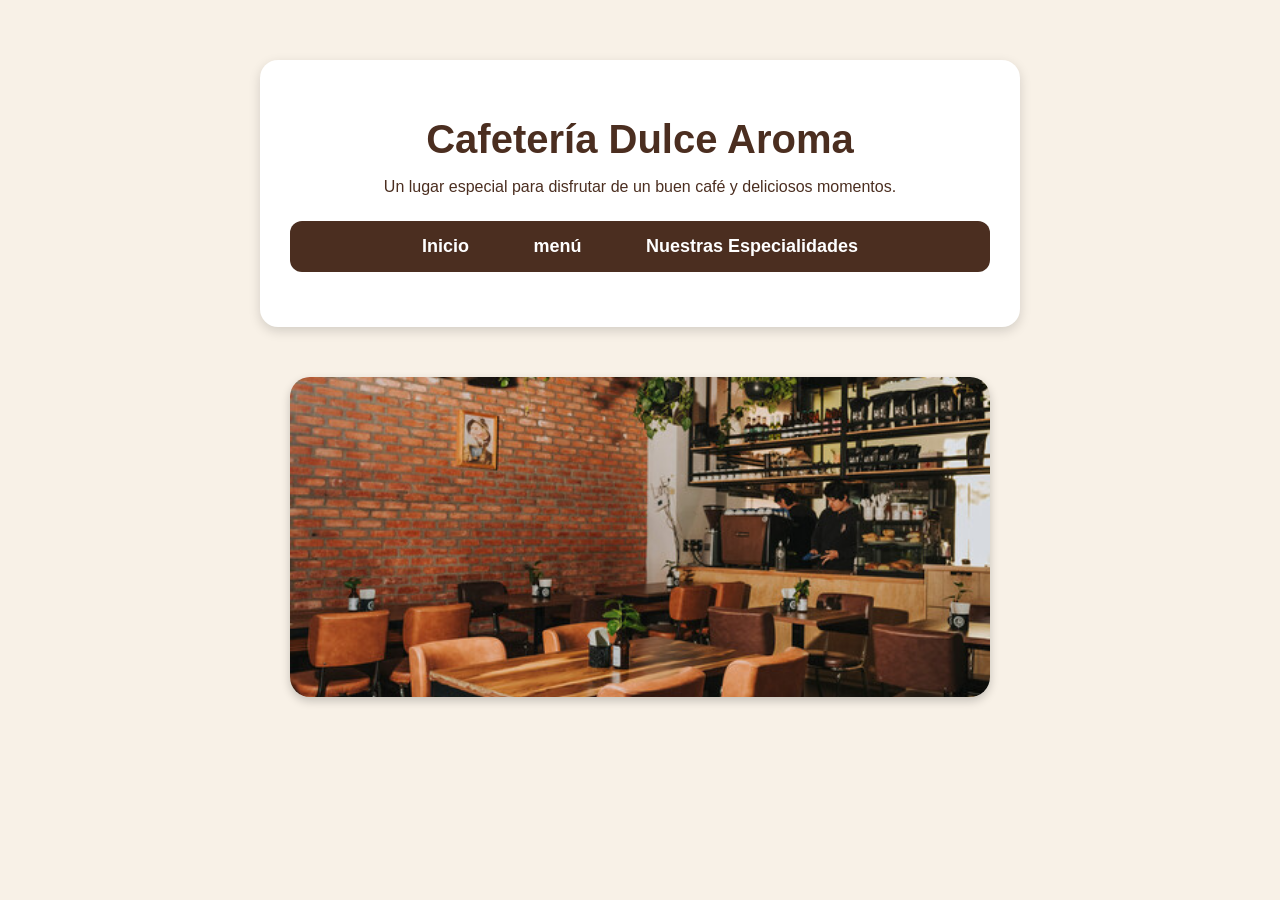
<file: index.html>
<!DOCTYPE html>
<html lang="es">
    <head>
        <title>Cafetería Dulce Aroma</title>
        <link rel="stylesheet" href="style.css">
    </head>
    <body>
        <div class="bienvenida">
        <h1>Cafetería Dulce Aroma</h1>
        <p>Un lugar especial para disfrutar de un buen café y deliciosos momentos.</p>

        <nav>
            <a href="index.html">Inicio</a>
            <a href="menu.html">menú</a>
            <a href="especialidades.html">Nuestras Especialidades</a>
            </nav>
        </div>

        <img class="imagen-principal"src="imagenes/cafetaria.jpeg" alt="Interior de la cafetería Dulce Aroma">
    </body>
</html>
</file>
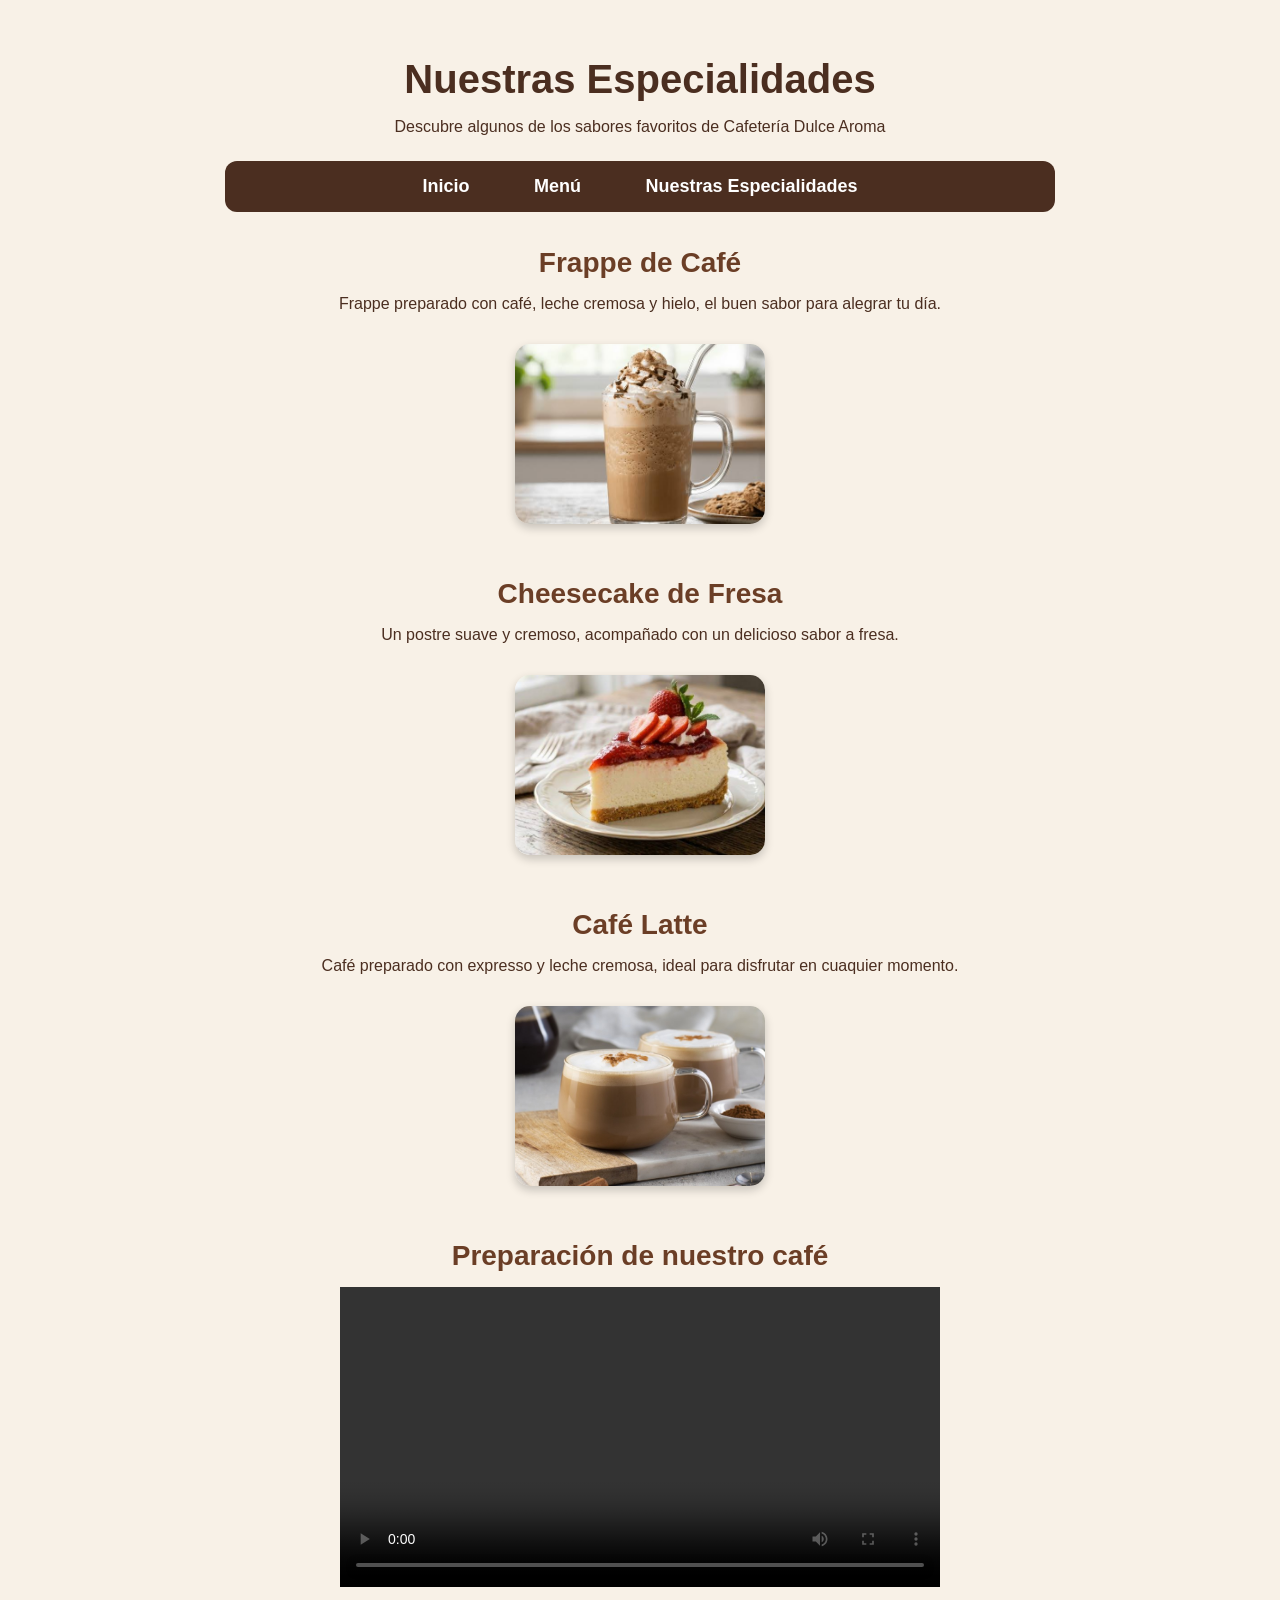
<file: especialidades.html>
<!DOCTYPE html>
<html lang="es">
    <head>
        <title>Nuestras Especialidades - Cafetería Dulce Aroma</title>
        <link rel="stylesheet" href="style.css">
    </head>
    <body>
        <h1>Nuestras Especialidades</h1>
        <p>Descubre algunos de los sabores favoritos de Cafetería Dulce Aroma</p>
        <nav>
            <a href="index.html">Inicio</a>
            <a href="menu.html">Menú</a>
            <a href="especialidades.html">Nuestras Especialidades</a>
        </nav>

        <div class="Especialidad">
        <h2>Frappe de Café</h2>
        <p>Frappe preparado con café, leche cremosa y hielo, el buen sabor para alegrar tu día.</p>
        <img src="imagenes/Frappe.jpg" alt="Frappé de Café">
        </div>
         
        <div class="Especialidad">
        <h2>Cheesecake de Fresa</h2>
        <p>Un postre suave y cremoso, acompañado con un delicioso sabor a fresa.</p>
        <img src="imagenes/cheesecake.jpg" alt="Cheesecake de Fresa">
        </div>

        <div class="Especialidad">
        <h2>Café Latte</h2>
        <p>Café preparado con expresso y leche cremosa, ideal para disfrutar en cuaquier momento.</p>
        <img src="imagenes/Cafe Latte.jpeg" alt="Café Latte">
        </div>
        <h2>Preparación de nuestro café</h2>

        <video controls width="600"><source src="imagenes/15483-264671695_medium.mp4" type="video/mp4">
        </video>
</body>
</html>
</file>
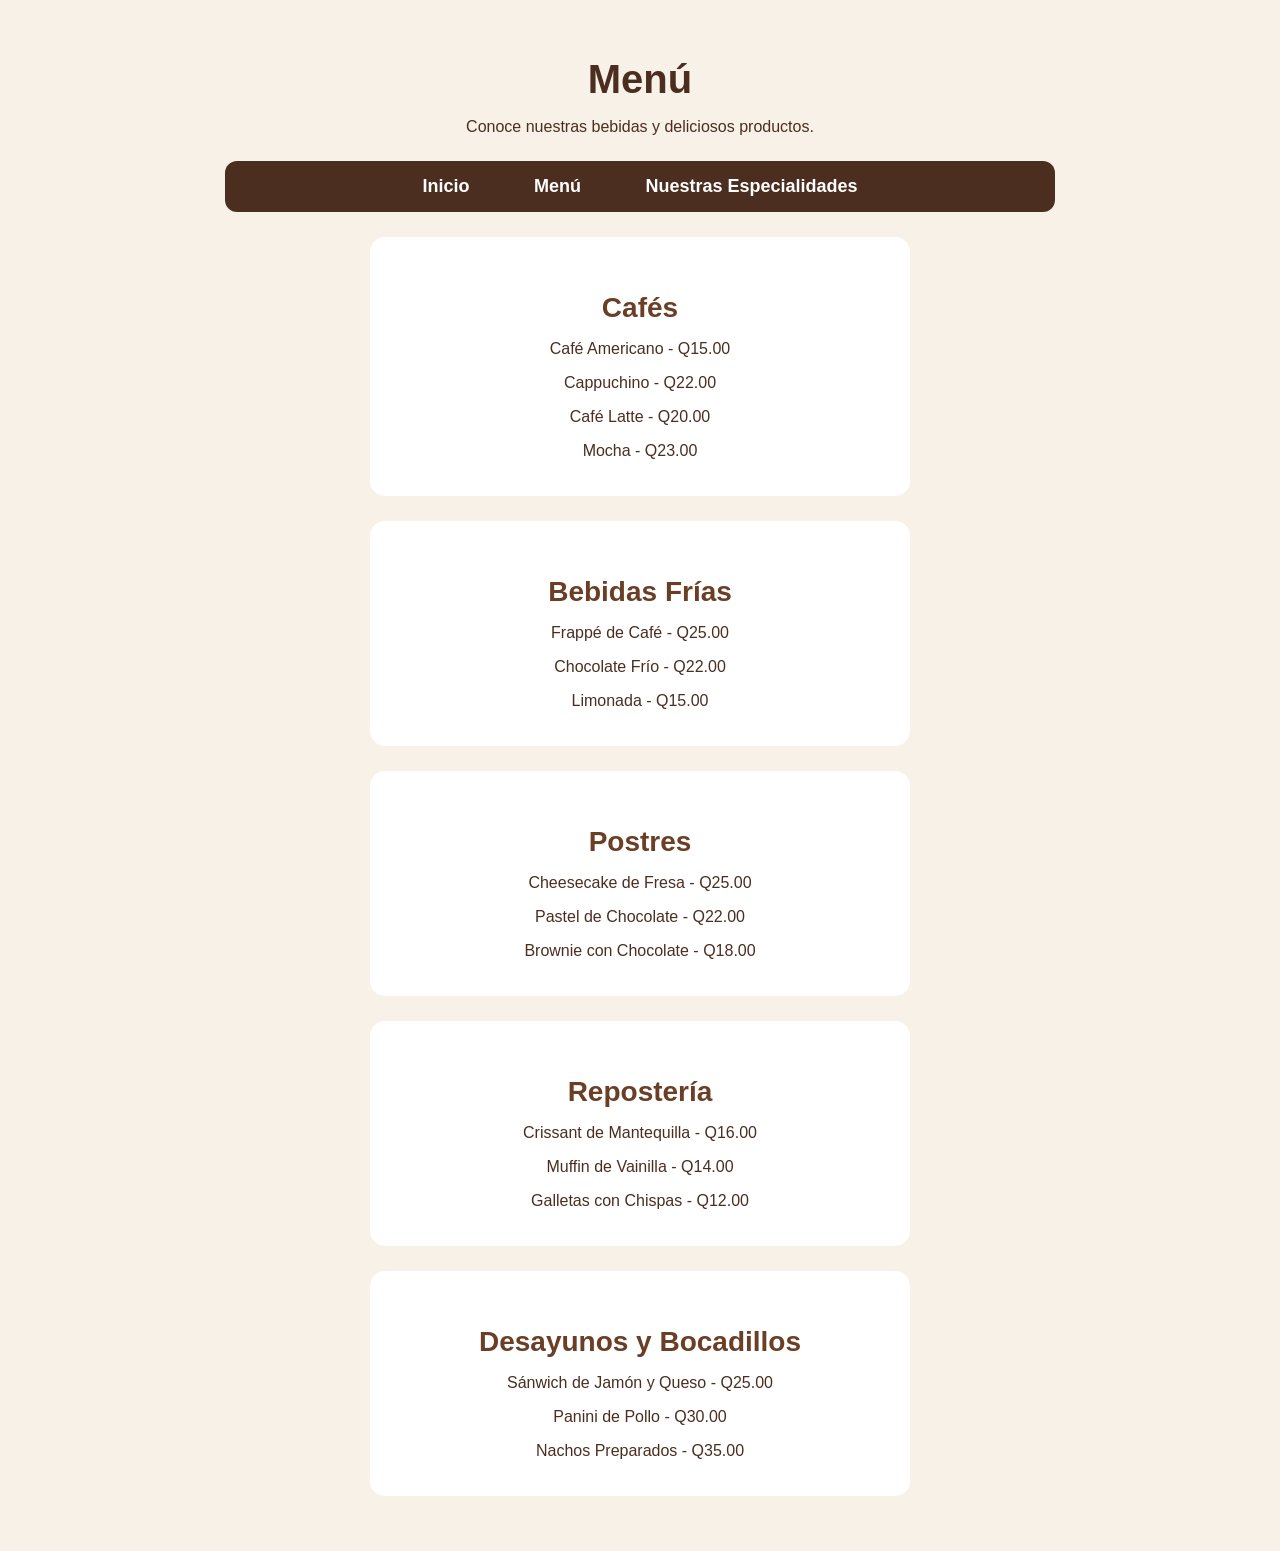
<file: menu.html>
<!DOCTYPE html>
<html lang="es">
    <head>
        <title>Menú - Cafetería Dulce Aroma</title>
        <link rel="stylesheet" href="style.css">
    </head>
    <body>
        <h1>Menú</h1>
        <p>Conoce nuestras bebidas y deliciosos productos.</p>
        <nav>
            <a href="index.html">Inicio</a>
            <a href="menu.html">Menú</a>
            <a href="especialidades.html">Nuestras Especialidades</a>
        </nav>
    </body>
    <div class="categoria">
    <h2>Cafés</h2>
    <p>Café Americano - Q15.00</p>
    <p>Cappuchino - Q22.00</p>
    <p>Café Latte - Q20.00</p>
    <p>Mocha - Q23.00</p>
    </div>

    <div class="categoria">
    <h2>Bebidas Frías</h2>
    <p>Frappé de Café - Q25.00</p>
    <p>Chocolate Frío - Q22.00</p>
    <p>Limonada - Q15.00</p>
    </div>

    <div class="categoria">
    <h2>Postres</h2>
    <p>Cheesecake de Fresa - Q25.00</p>
    <P>Pastel de Chocolate - Q22.00</P>
    <p>Brownie con Chocolate - Q18.00</p>
    </div>

    <div class="categoria">
    <h2>Repostería</h2>
    <p>Crissant de Mantequilla - Q16.00</p>
    <P>Muffin de Vainilla - Q14.00</P>
    <p>Galletas con Chispas - Q12.00</p>
    </div>

    <div class="categoria">
    <h2>Desayunos y Bocadillos</h2>
    <p>Sánwich de Jamón y Queso - Q25.00</p>
    <P>Panini de Pollo - Q30.00</P>
    <P>Nachos Preparados - Q35.00</P>
    </div>
</body>
</html>
</file>
<file: style.css>
body {
    font-family: Arial, sans-serif;background-color: #f8f1e7;color: #4b2e20;text-align: center;margin: 0;padding: 30px;
}
h1 {
    font-size: 40px;margin-bottom: 10px;
}
h2 {
    font-size: 28px;margin-top: 30px;
}
img {
    width: 250px;height: 180px;object-fit: cover;border-radius: 15px;margin: 15px;transition: transform 0.3s;
}
img {
    box-shadow: 0 4px 10px rgb(0, 0, 0, 0.2);
}
img:hover {
    transform: scale(1.05);
}
nav {
    background-color: #4b2e20;padding: 15px;margin: 25px auto;border-radius: 12px;max-width: 800px;text-align: center;
}
nav a {
    color: white;text-decoration: none;font-size: 18px;font-weight: bold;margin: 0 15px;padding: 8px 15px;border-radius: 8px;
}
nav a:hover {
    background-color: #c47a4a;
}
h2 {
    color: #6b3e26;margin-top: 35px;margin-bottom: 15px;
}
.categoria {
    background-color: white;padding: 20px;margin: 25px auto;max-width: 500px;border-radius: 15px;box-shadow: 0 4px 10 px rgba(0, 0, 0, 0.15);
}
.bienvenida {
    background-color: white;padding: 30px;margin: 30px auto;max-width: 700px;border-radius: 18px;box-shadow: 0 4px 12px rgba(0, 0, 0, 0.15);
}
.imagen-principal {
    width: 90%;max-width: 700px;height: 320px;object-fit: cover;border-radius: 20px;margin-top: 20px;
}
.especialidad {
    background-color: white;max-width: 800px;margin: 30px auto;padding: 25px;border-radius: 18px;box-shadow: 0 4px rgba(0, 0, 0, 0.15);
}
</file>
